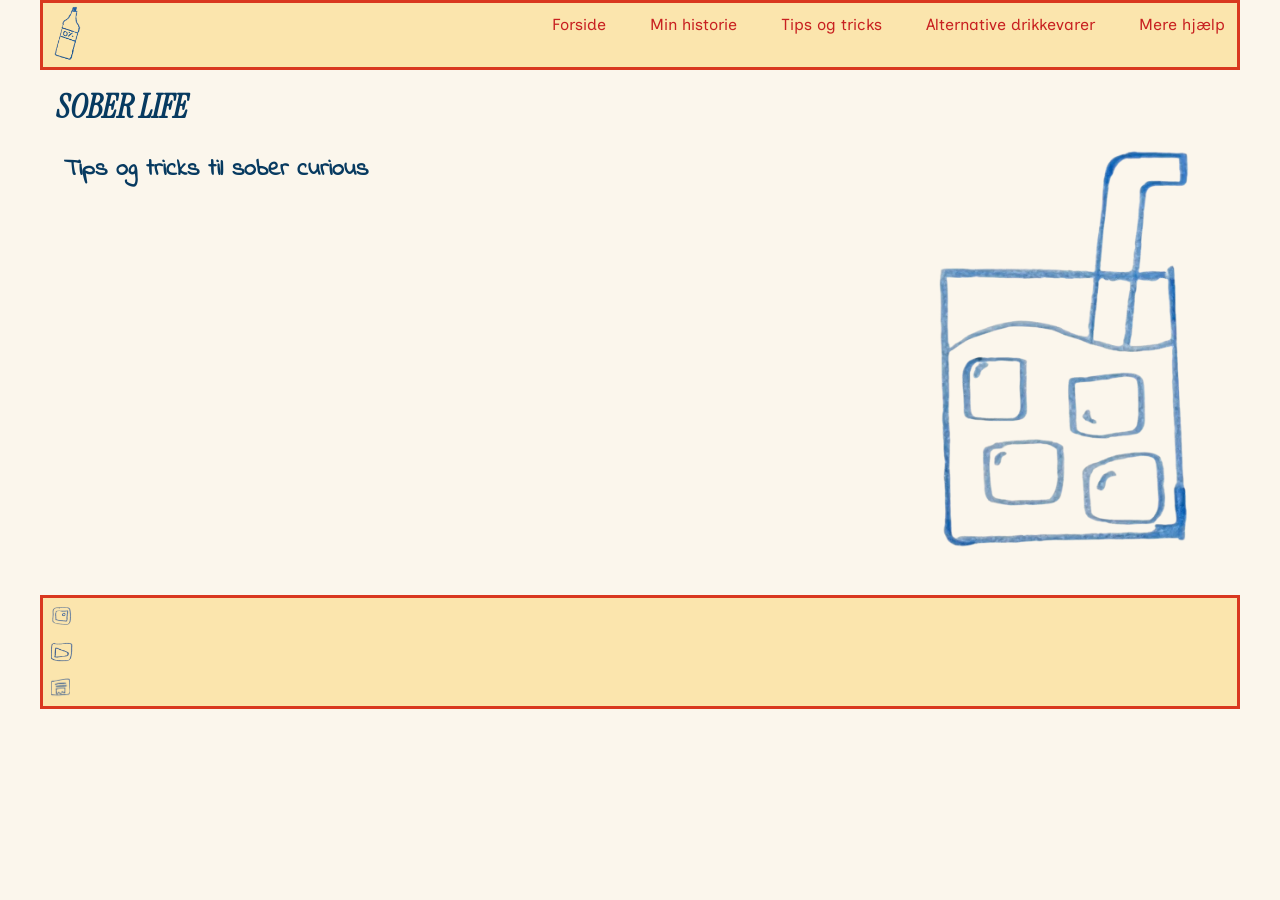
<file: index.html>
<!doctype html>
<html lang="da">
  <head>
    <meta charset="UTF-8" />
    <meta name="viewport" content="width=, initial-scale=1.0" />
    <title>Forside</title>
    <link rel="stylesheet" href="style.css" />
    <link rel="stylesheet" href="layout.css" />
    <link rel="icon" type="image/png" href="favicon/favicon-96x96.png" sizes="96x96" />
    <link rel="icon" type="image/svg+xml" href="favicon/favicon.svg" />
    <link rel="shortcut icon" href="favicon/favicon.ico" />
    <link rel="apple-touch-icon" sizes="180x180" href="favicon/apple-touch-icon.png" />
    <link rel="manifest" href="favicon/site.webmanifest" />
  </head>
  <body>
    <header>
      <a class="Flaske" href="index.html" target="_blank"><img src="img/bottle_result.webp" alt="blå flaske" /></a>
      <div>
        <input type="checkbox" id="menu-toggle" />
        <label for="menu-toggle" class="menu-icon">
          <span></span>
          <span></span>
          <span></span>
        </label>
        <nav class="menu">
          <ul>
            <li><a href="index.html">Forside</a></li>
            <li><a href="minhistorie.html">Min historie</a></li>
            <li><a href="tipsogtricks.html">Tips og tricks</a></li>
            <li><a href="alternative.html">Alternative drikkevarer</a></li>
            <li><a href="help.html">Mere hjælp</a></li>
          </ul>
        </nav>
      </div>
    </header>
    <main class="minhistorie-page">
      <div>
        <h1>SOBER LIFE</h1>
        <h2>Tips og tricks til sober curious</h2>
      </div>
      <div>
        <img class="glas" src="img/glass_result.webp" alt="glas" />
      </div>
    </main>
    <footer>
      <div class="links">
        <a class="insta" href="https://www.instagram.com/edith.obdrup/" target="_blank"> <img src="img/instagram_result.webp" alt="instgram logo" /></a>
        <a class="YT" href="https://www.youtube.com/@Bookswithedith" target="_blank"> <img src="img/youtube_result.webp" alt="Youtube" /></a>
        <a class="Sub" href="https://substack.com/@edith2005" target="_blank"> <img src="img/substack_result.webp" alt="substack" /></a>
      </div>
    </footer>
  </body>
</html>
</file>
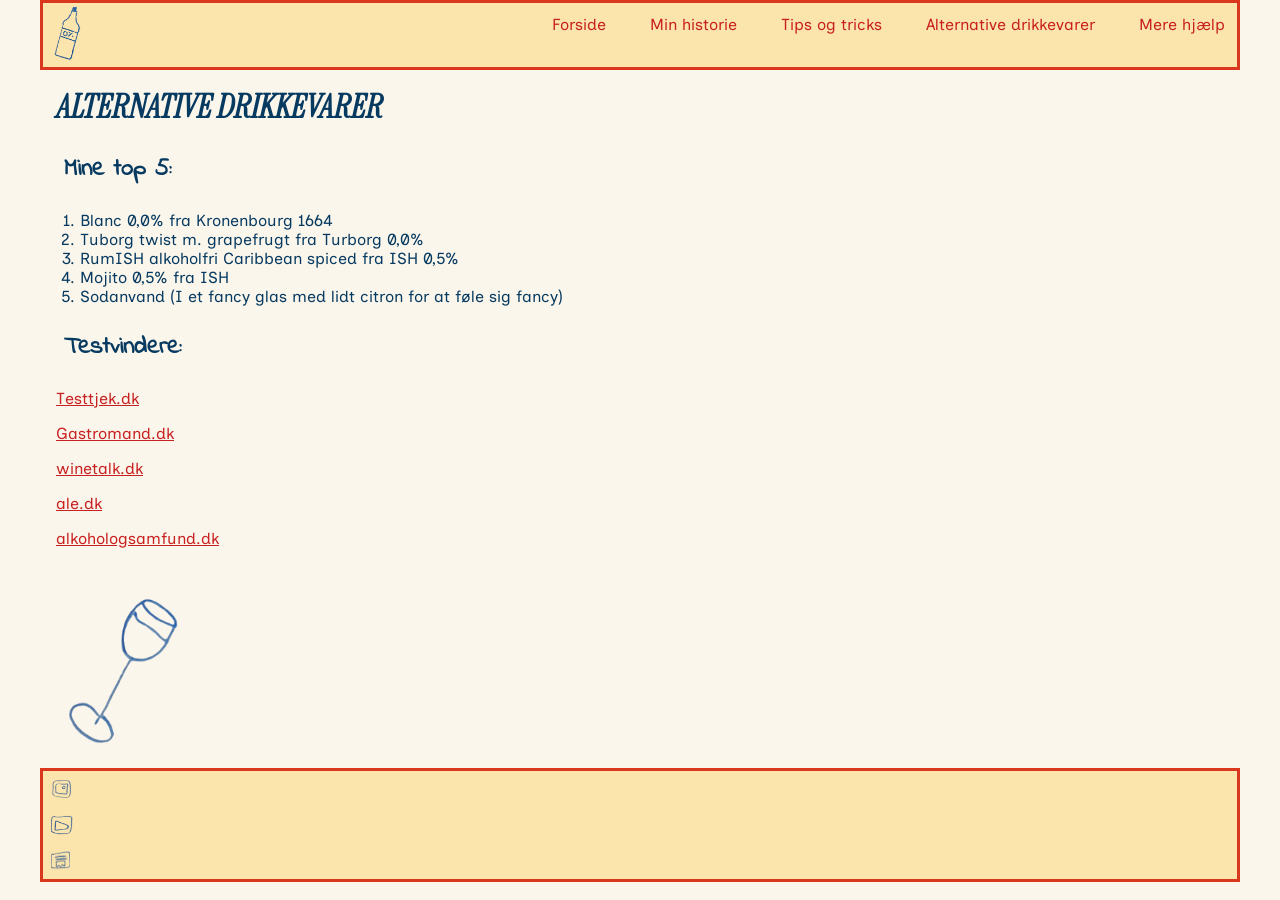
<file: alternative.html>
<!doctype html>
<html lang="da">
  <head>
    <meta charset="UTF-8" />
    <meta name="viewport" content="width=device-width, initial-scale=1.0" />
    <title>Alternative drikkevarer</title>
    <link rel="stylesheet" href="style.css" />
    <link rel="stylesheet" href="layout.css" />
    <link rel="icon" type="image/png" href="favicon/favicon-96x96.png" sizes="96x96" />
    <link rel="icon" type="image/svg+xml" href="favicon/favicon.svg" />
    <link rel="shortcut icon" href="favicon/favicon.ico" />
    <link rel="apple-touch-icon" sizes="180x180" href="favicon/apple-touch-icon.png" />
    <link rel="manifest" href="favicon/site.webmanifest" />
  </head>
  <body>
    <header>
      <a class="Flaske" href="index.html" target="_blank"><img src="img/bottle_result.webp" alt="blå flaske" /></a>
      <div>
        <input type="checkbox" id="menu-toggle" />
        <label for="menu-toggle" class="menu-icon">
          <span></span>
          <span></span>
          <span></span>
        </label>
        <nav class="menu">
          <ul>
            <li><a href="index.html">Forside</a></li>
            <li><a href="minhistorie.html">Min historie</a></li>
            <li><a href="tipsogtricks.html">Tips og tricks</a></li>
            <li><a href="alternative.html">Alternative drikkevarer</a></li>
            <li><a href="help.html">Mere hjælp</a></li>
          </ul>
        </nav>
      </div>
    </header>
    <main>
      <h1>ALTERNATIVE DRIKKEVARER</h1>
      <h2>Mine top 5:</h2>
      <ul class="top5">
        <li>Blanc 0,0% fra Kronenbourg 1664</li>
        <li>Tuborg twist m. grapefrugt fra Turborg 0,0%</li>
        <li>RumISH alkoholfri Caribbean spiced fra ISH 0,5%</li>
        <li>Mojito 0,5% fra ISH</li>
        <li>Sodanvand (I et fancy glas med lidt citron for at føle sig fancy)</li>
      </ul>
      <h2>Testvindere:</h2>
      <p><a target="_blank" href="https://www.testtjek.dk/bolig-livsstil/mad-drikke/alkoholfri-oel/">Testtjek.dk </a></p>
      <p><a target="_blank" href="https://gastromand.dk/alkoholfrie-oel/">Gastromand.dk</a></p>
      <p><a target="_blank" href="https://www.winetalk.dk/laer-om-vin/alkoholfri-vin/">winetalk.dk</a></p>
      <p><a target="_blank" href="https://ale.dk/nyheder/danmarks-bedste-alkoholfri-ol-2024/">ale.dk</a></p>
      <p><a target="_blank" href="https://alkohologsamfund.dk/alkolinjen/et-liv-med-alkohol/temaer-om-alkohol/alkolinjen-er-der-for-dig-hen-over-sommeren/spritz">alkohologsamfund.dk</a></p>
      <img class="wine" src="img/wine.webp" alt="vin" />
    </main>
    <footer>
      <div class="links">
        <a class="insta" href="https://www.instagram.com/edith.obdrup/" target="_blank"> <img src="img/instagram_result.webp" alt="instgram logo" /></a>
        <a class="YT" href="https://www.youtube.com/@Bookswithedith" target="_blank"> <img src="img/youtube_result.webp" alt="Youtube" /></a>
        <a class="Sub" href="https://substack.com/@edith2005" target="_blank"> <img src="img/substack_result.webp" alt="substack" /></a>
      </div>
    </footer>
  </body>
</html>
</file>
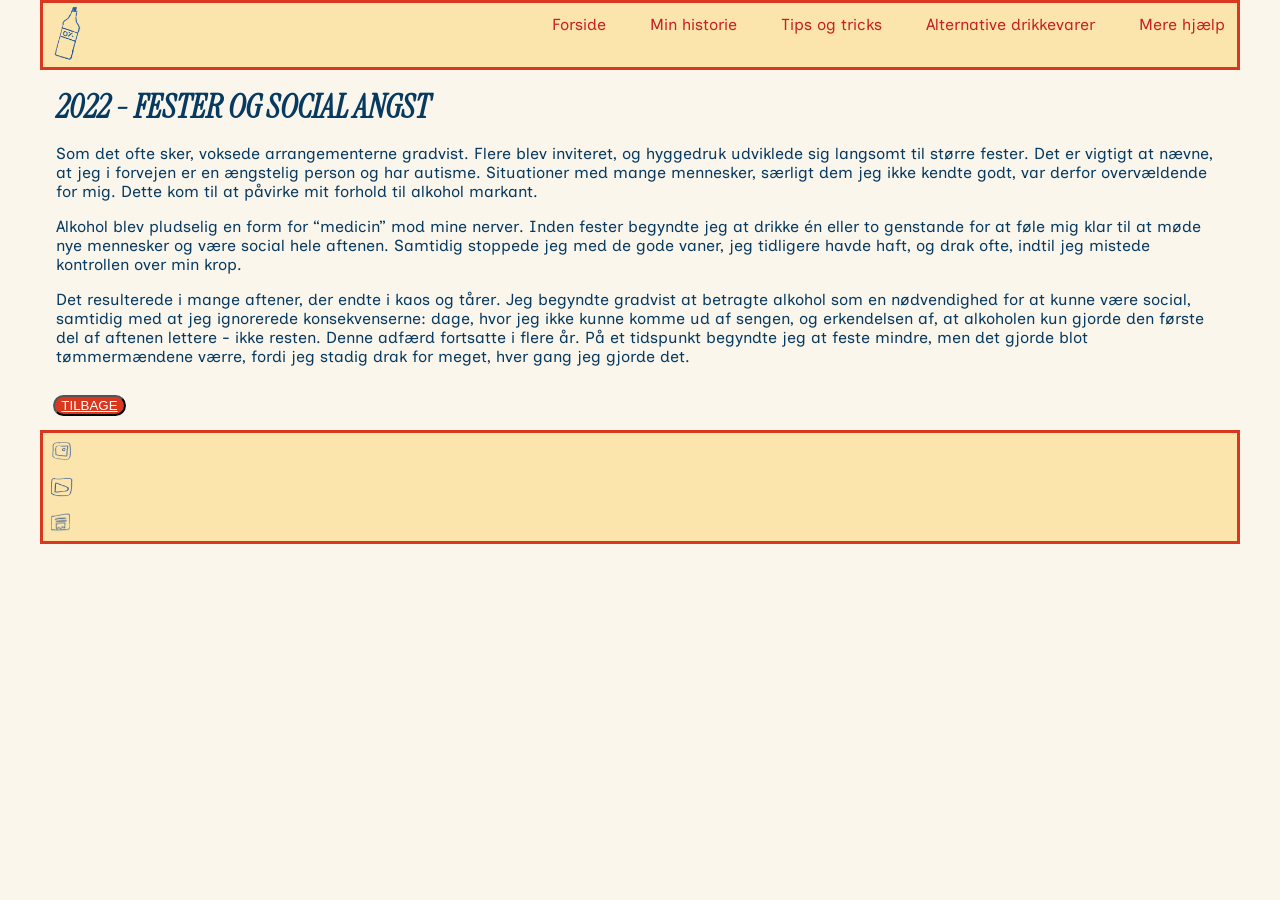
<file: fester.html>
<!doctype html>
<html lang="da">
  <head>
    <meta charset="UTF-8" />
    <meta name="viewport" content="width=, initial-scale=1.0" />
    <title>Fester og social angst</title>
    <link rel="stylesheet" href="style.css" />
    <link rel="stylesheet" href="layout.css" />
    <link rel="icon" type="image/png" href="favicon/favicon-96x96.png" sizes="96x96" />
    <link rel="icon" type="image/svg+xml" href="favicon/favicon.svg" />
    <link rel="shortcut icon" href="favicon/favicon.ico" />
    <link rel="apple-touch-icon" sizes="180x180" href="favicon/apple-touch-icon.png" />
    <link rel="manifest" href="favicon/site.webmanifest" />
  </head>
  <body>
    <header>
      <a class="Flaske" href="index.html" target="_blank"><img src="img/bottle_result.webp" alt="blå flaske" /></a>
      <div>
        <input type="checkbox" id="menu-toggle" />
        <label for="menu-toggle" class="menu-icon">
          <span></span>
          <span></span>
          <span></span>
        </label>
        <nav class="menu">
          <ul>
            <li><a href="index.html">Forside</a></li>
            <li><a href="minhistorie.html">Min historie</a></li>
            <li><a href="tipsogtricks.html">Tips og tricks</a></li>
            <li><a href="alternative.html">Alternative drikkevarer</a></li>
            <li><a href="help.html">Mere hjælp</a></li>
          </ul>
        </nav>
      </div>
    </header>
    <main>
      <h1>2022 - FESTER OG SOCIAL ANGST</h1>
      <p>
        Som det ofte sker, voksede arrangementerne gradvist. Flere blev inviteret, og hyggedruk udviklede sig langsomt til større fester. Det er vigtigt at nævne, at jeg i forvejen er en ængstelig person og har autisme. Situationer med mange
        mennesker, særligt dem jeg ikke kendte godt, var derfor overvældende for mig. Dette kom til at påvirke mit forhold til alkohol markant.
      </p>
      <p>
        Alkohol blev pludselig en form for “medicin” mod mine nerver. Inden fester begyndte jeg at drikke én eller to genstande for at føle mig klar til at møde nye mennesker og være social hele aftenen. Samtidig stoppede jeg med de gode vaner, jeg
        tidligere havde haft, og drak ofte, indtil jeg mistede kontrollen over min krop.
      </p>
      <p>
        Det resulterede i mange aftener, der endte i kaos og tårer. Jeg begyndte gradvist at betragte alkohol som en nødvendighed for at kunne være social, samtidig med at jeg ignorerede konsekvenserne: dage, hvor jeg ikke kunne komme ud af sengen,
        og erkendelsen af, at alkoholen kun gjorde den første del af aftenen lettere - ikke resten. Denne adfærd fortsatte i flere år. På et tidspunkt begyndte jeg at feste mindre, men det gjorde blot tømmermændene værre, fordi jeg stadig drak for
        meget, hver gang jeg gjorde det.
      </p>
      <button><a href="minhistorie.html">TILBAGE</a></button>
    </main>
    <footer>
      <div class="links">
        <a class="insta" href="https://www.instagram.com/edith.obdrup/" target="_blank"> <img src="img/instagram_result.webp" alt="instgram logo" /></a>
        <a class="YT" href="https://www.youtube.com/@Bookswithedith" target="_blank"> <img src="img/youtube_result.webp" alt="Youtube" /></a>
        <a class="Sub" href="https://substack.com/@edith2005" target="_blank"> <img src="img/substack_result.webp" alt="substack" /></a>
      </div>
    </footer>
  </body>
</html>
</file>
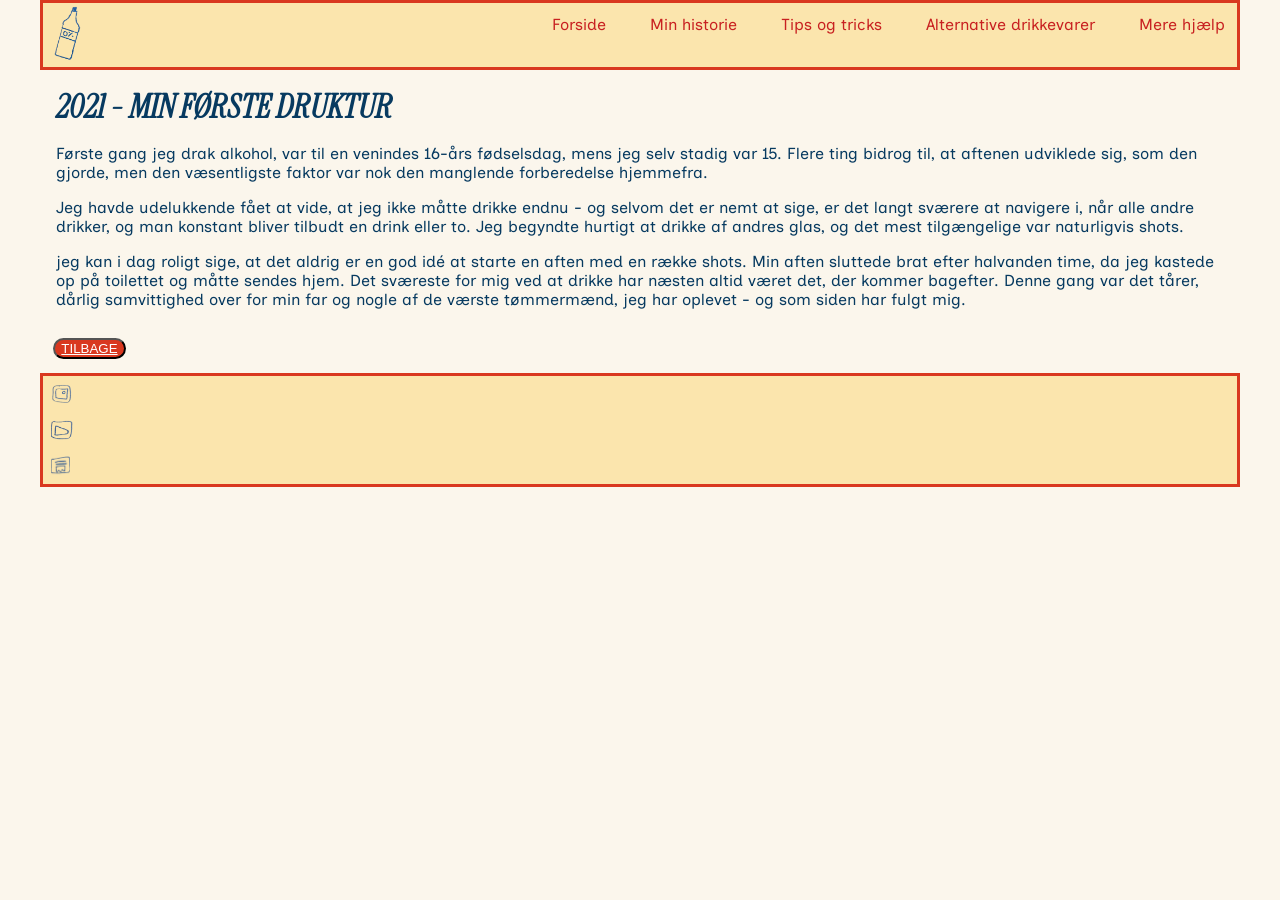
<file: forstedruk.html>
<!doctype html>
<html lang="da">
  <head>
    <meta charset="UTF-8" />
    <meta name="viewport" content="width=, initial-scale=1.0" />
    <title>Min første druktur</title>
    <link rel="stylesheet" href="style.css" />
    <link rel="stylesheet" href="layout.css" />
    <link rel="icon" type="image/png" href="favicon/favicon-96x96.png" sizes="96x96" />
    <link rel="icon" type="image/svg+xml" href="favicon/favicon.svg" />
    <link rel="shortcut icon" href="favicon/favicon.ico" />
    <link rel="apple-touch-icon" sizes="180x180" href="favicon/apple-touch-icon.png" />
    <link rel="manifest" href="favicon/site.webmanifest" />
  </head>
  <body>
    <header>
      <a class="Flaske" href="index.html" target="_blank"><img src="img/bottle_result.webp" alt="blå flaske" /></a>
      <div>
        <input type="checkbox" id="menu-toggle" />
        <label for="menu-toggle" class="menu-icon">
          <span></span>
          <span></span>
          <span></span>
        </label>
        <nav class="menu">
          <ul>
            <li><a href="index.html">Forside</a></li>
            <li><a href="minhistorie.html">Min historie</a></li>
            <li><a href="tipsogtricks.html">Tips og tricks</a></li>
            <li><a href="alternative.html">Alternative drikkevarer</a></li>
            <li><a href="help.html">Mere hjælp</a></li>
          </ul>
        </nav>
      </div>
    </header>
    <main>
      <h1>2021 - MIN FØRSTE DRUKTUR</h1>
      <p>Første gang jeg drak alkohol, var til en venindes 16-års fødselsdag, mens jeg selv stadig var 15. Flere ting bidrog til, at aftenen udviklede sig, som den gjorde, men den væsentligste faktor var nok den manglende forberedelse hjemmefra.</p>
      <p>
        Jeg havde udelukkende fået at vide, at jeg ikke måtte drikke endnu - og selvom det er nemt at sige, er det langt sværere at navigere i, når alle andre drikker, og man konstant bliver tilbudt en drink eller to. Jeg begyndte hurtigt at drikke
        af andres glas, og det mest tilgængelige var naturligvis shots.
      </p>
      <p>
        jeg kan i dag roligt sige, at det aldrig er en god idé at starte en aften med en række shots. Min aften sluttede brat efter halvanden time, da jeg kastede op på toilettet og måtte sendes hjem. Det sværeste for mig ved at drikke har næsten
        altid været det, der kommer bagefter. Denne gang var det tårer, dårlig samvittighed over for min far og nogle af de værste tømmermænd, jeg har oplevet - og som siden har fulgt mig.
      </p>
      <button><a href="minhistorie.html">TILBAGE</a></button>
    </main>
    <footer>
      <div class="links">
        <a class="insta" href="https://www.instagram.com/edith.obdrup/" target="_blank"> <img src="img/instagram_result.webp" alt="instgram logo" /></a>
        <a class="YT" href="https://www.youtube.com/@Bookswithedith" target="_blank"> <img src="img/youtube_result.webp" alt="Youtube" /></a>
        <a class="Sub" href="https://substack.com/@edith2005" target="_blank"> <img src="img/substack_result.webp" alt="substack" /></a>
      </div>
    </footer>
  </body>
</html>
</file>
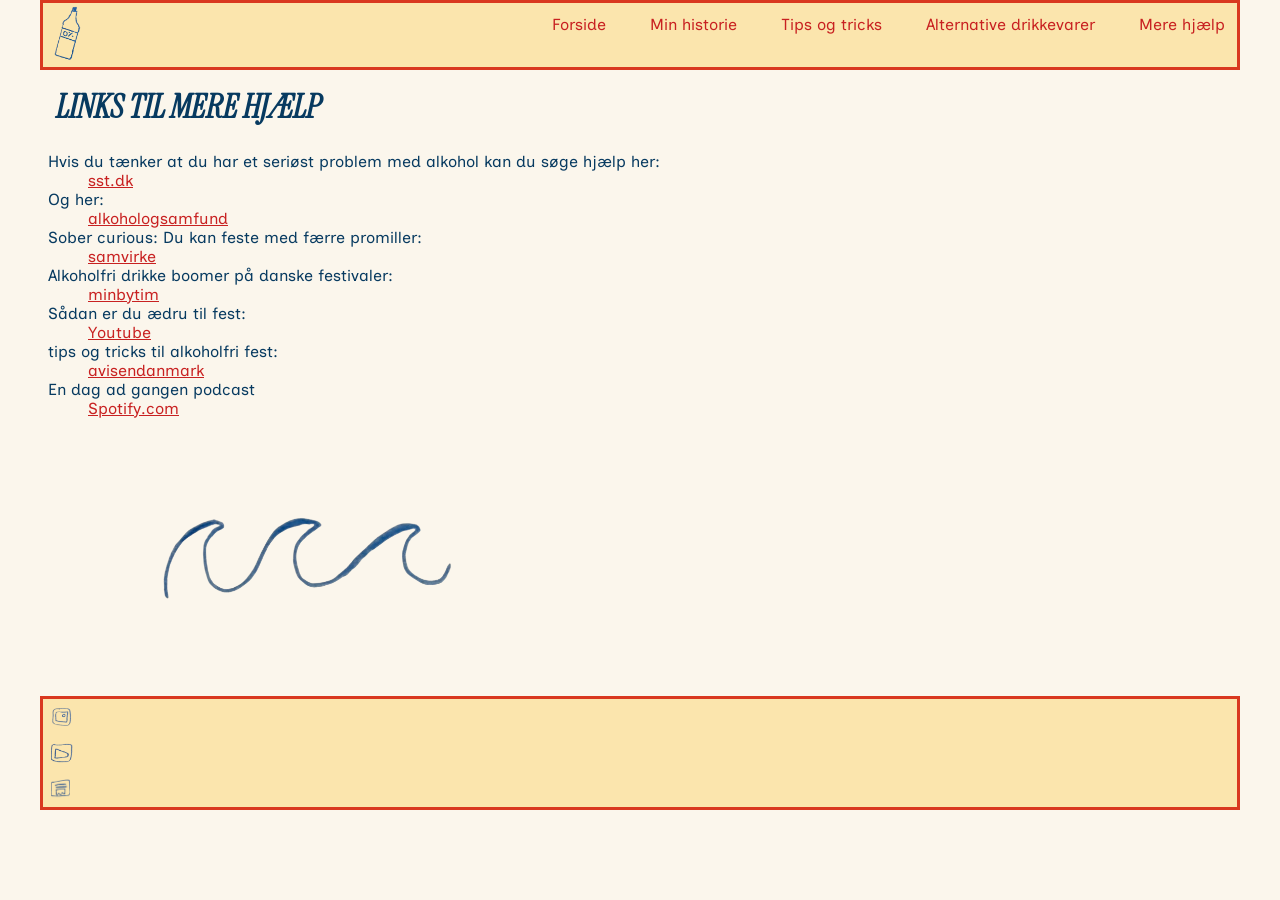
<file: help.html>
<!doctype html>
<html lang="da">
  <head>
    <meta charset="UTF-8" />
    <meta name="viewport" content="width=, initial-scale=1.0" />
    <title>Mere hjælp</title>
    <link rel="stylesheet" href="style.css" />
    <link rel="stylesheet" href="layout.css" />
    <link rel="icon" type="image/png" href="favicon/favicon-96x96.png" sizes="96x96" />
    <link rel="icon" type="image/svg+xml" href="favicon/favicon.svg" />
    <link rel="shortcut icon" href="favicon/favicon.ico" />
    <link rel="apple-touch-icon" sizes="180x180" href="favicon/apple-touch-icon.png" />
    <link rel="manifest" href="favicon/site.webmanifest" />
  </head>
  <body>
    <header>
      <a class="Flaske" href="index.html" target="_blank"><img src="img/bottle_result.webp" alt="blå flaske" /></a>
      <div>
        <input type="checkbox" id="menu-toggle" />
        <label for="menu-toggle" class="menu-icon">
          <span></span>
          <span></span>
          <span></span>
        </label>
        <nav class="menu">
          <ul>
            <li><a href="index.html">Forside</a></li>
            <li><a href="minhistorie.html">Min historie</a></li>
            <li><a href="tipsogtricks.html">Tips og tricks</a></li>
            <li><a href="alternative.html">Alternative drikkevarer</a></li>
            <li><a href="help.html">Mere hjælp</a></li>
          </ul>
        </nav>
      </div>
    </header>
    <main class="help">
      <h1>LINKS TIL MERE HJÆLP</h1>
      <dl>
        <dt>Hvis du tænker at du har et seriøst problem med alkohol kan du søge hjælp her:</dt>
        <dd><a target="_blank" href="https://www.sst.dk/vidensbase/forebyggelse/alkohol/anbefalinger-for-alkoholbehandling/raadgivning-og-behandling-ved-alkoholproblemer">sst.dk</a></dd>
        <dt>Og her:</dt>
        <dd><a target="_blank" href="https://alkohologsamfund.dk/alkolinjen">alkohologsamfund</a></dd>
        <dt>Sober curious: Du kan feste med færre promiller:</dt>
        <dd><a target="_blank" href="https://samvirke.dk/artikler/sober-curious-du-kan-feste-med-faerre-promiller?">samvirke</a></dd>
        <dt>Alkoholfri drikke boomer på danske festivaler:</dt>
        <dd><a target="_blank" href="https://minbytim.dk/artikel/22926?">minbytim</a></dd>
        <dt>Sådan er du ædru til fest:</dt>
        <dd><a href="https://www.youtube.com/watch?v=pJfyk30DuMg">Youtube</a></dd>
        <dt>tips og tricks til alkoholfri fest:</dt>
        <dd><a target="_blank" href="https://avisendanmark.dk/annoncorbetalt-indhold/tips-og-tricks-til-en-alkoholfri-fest">avisendanmark</a></dd>
        <dt>En dag ad gangen podcast</dt>
        <dd><a target="_blank" href="https://open.spotify.com/show/0BvkM49wB5AtnzfXIETPhq?si=a0635e4c7d784e46">Spotify.com</a></dd>
      </dl>
      <div>
        <img class="wave" src="img/wave.webp" alt="bølge" />
      </div>
    </main>
    <footer>
      <div class="links">
        <a class="insta" href="https://www.instagram.com/edith.obdrup/" target="_blank"> <img src="img/instagram_result.webp" alt="instgram logo" /></a>
        <a class="YT" href="https://www.youtube.com/@Bookswithedith" target="_blank"> <img src="img/youtube_result.webp" alt="Youtube" /></a>
        <a class="Sub" href="https://substack.com/@edith2005" target="_blank"> <img src="img/substack_result.webp" alt="substack" /></a>
      </div>
    </footer>
  </body>
</html>
</file>
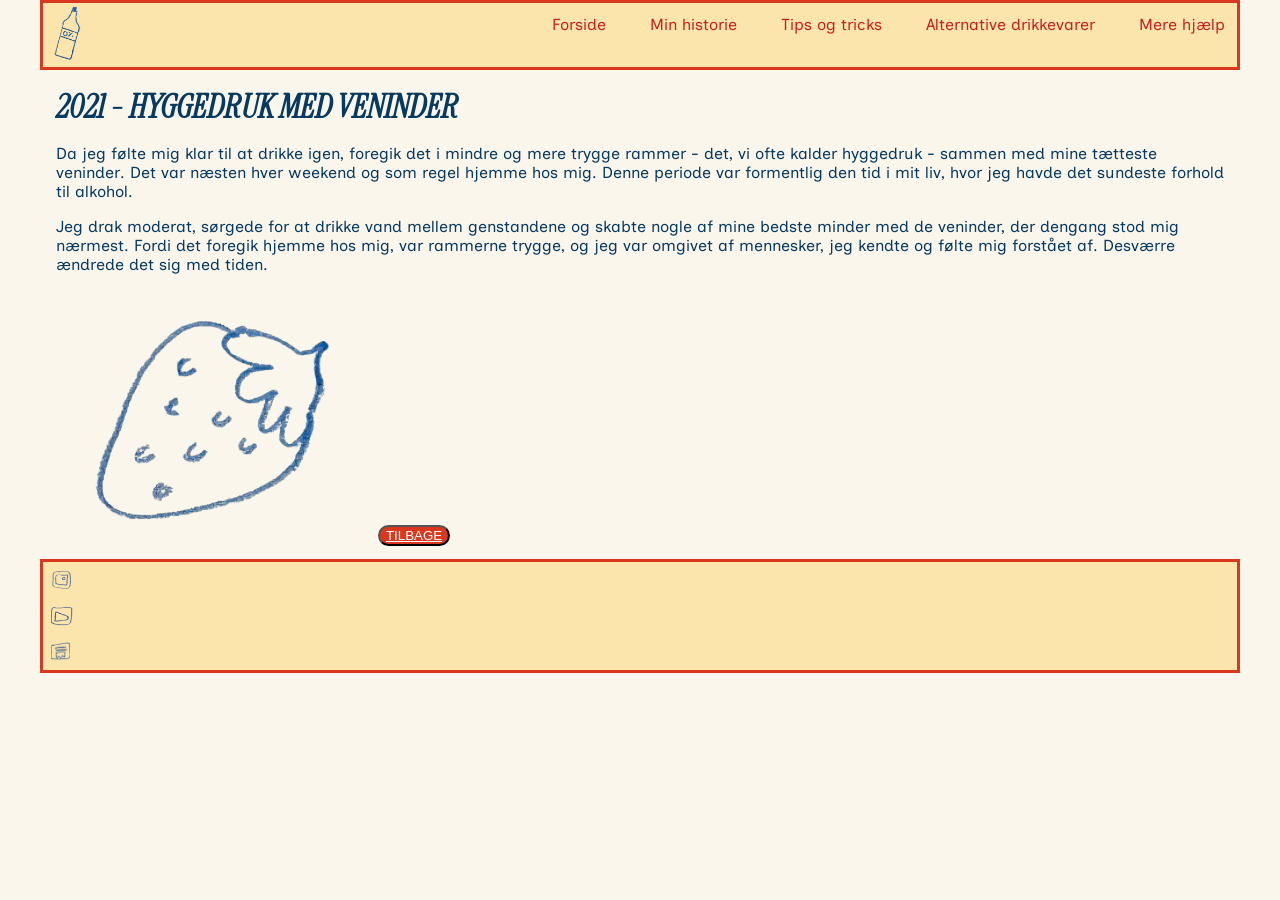
<file: hyggedruk.html>
<!doctype html>
<html lang="da">
  <head>
    <meta charset="UTF-8" />
    <meta name="viewport" content="width=, initial-scale=1.0" />
    <title>Hyggedruk med veninder</title>
    <link rel="stylesheet" href="style.css" />
    <link rel="stylesheet" href="layout.css" />
    <link rel="icon" type="image/png" href="favicon/favicon-96x96.png" sizes="96x96" />
    <link rel="icon" type="image/svg+xml" href="favicon/favicon.svg" />
    <link rel="shortcut icon" href="favicon/favicon.ico" />
    <link rel="apple-touch-icon" sizes="180x180" href="favicon/apple-touch-icon.png" />
    <link rel="manifest" href="favicon/site.webmanifest" />
  </head>
  <body>
    <header>
      <a class="Flaske" href="index.html" target="_blank"><img src="img/bottle_result.webp" alt="blå flaske" /></a>
      <div>
        <input type="checkbox" id="menu-toggle" />
        <label for="menu-toggle" class="menu-icon">
          <span></span>
          <span></span>
          <span></span>
        </label>
        <nav class="menu">
          <ul>
            <li><a href="index.html">Forside</a></li>
            <li><a href="minhistorie.html">Min historie</a></li>
            <li><a href="tipsogtricks.html">Tips og tricks</a></li>
            <li><a href="alternative.html">Alternative drikkevarer</a></li>
            <li><a href="help.html">Mere hjælp</a></li>
          </ul>
        </nav>
      </div>
    </header>
    <main>
      <h1>2021 - HYGGEDRUK MED VENINDER</h1>
      <p>
        Da jeg følte mig klar til at drikke igen, foregik det i mindre og mere trygge rammer - det, vi ofte kalder hyggedruk - sammen med mine tætteste veninder. Det var næsten hver weekend og som regel hjemme hos mig. Denne periode var formentlig
        den tid i mit liv, hvor jeg havde det sundeste forhold til alkohol.
      </p>
      <p>
        Jeg drak moderat, sørgede for at drikke vand mellem genstandene og skabte nogle af mine bedste minder med de veninder, der dengang stod mig nærmest. Fordi det foregik hjemme hos mig, var rammerne trygge, og jeg var omgivet af mennesker, jeg
        kendte og følte mig forstået af. Desværre ændrede det sig med tiden.
      </p>
      <div class="strawberry">
        <img class="jord" src="img/strawberry.webp" alt="Jordbærd" />
        <button><a href="minhistorie.html">TILBAGE</a></button>
      </div>
    </main>
    <footer>
      <div class="links">
        <a class="insta" href="https://www.instagram.com/edith.obdrup/" target="_blank"> <img src="img/instagram_result.webp" alt="instgram logo" /></a>
        <a class="YT" href="https://www.youtube.com/@Bookswithedith" target="_blank"> <img src="img/youtube_result.webp" alt="Youtube" /></a>
        <a class="Sub" href="https://substack.com/@edith2005" target="_blank"> <img src="img/substack_result.webp" alt="substack" /></a>
      </div>
    </footer>
  </body>
</html>
</file>
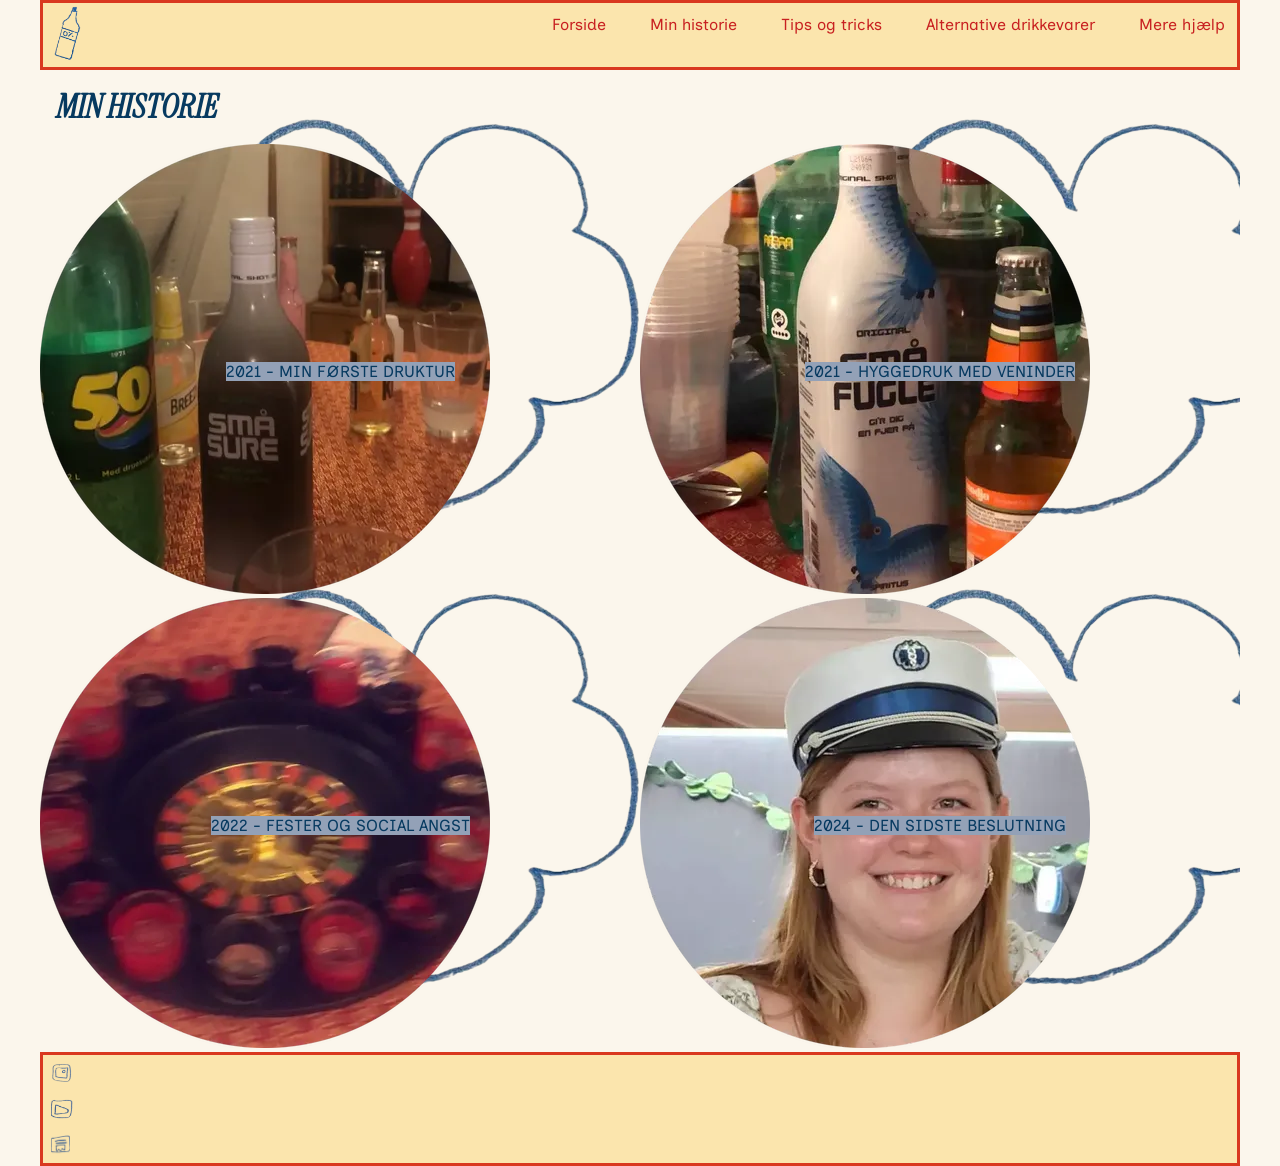
<file: minhistorie.html>
<!doctype html>
<html lang="da">
  <head>
    <meta charset="UTF-8" />
    <meta name="viewport" content="width=, initial-scale=1.0" />
    <title>Min historie</title>
    <link rel="stylesheet" href="style.css" />
    <link rel="stylesheet" href="layout.css" />
    <link rel="icon" type="image/png" href="favicon/favicon-96x96.png" sizes="96x96" />
    <link rel="icon" type="image/svg+xml" href="favicon/favicon.svg" />
    <link rel="shortcut icon" href="favicon/favicon.ico" />
    <link rel="apple-touch-icon" sizes="180x180" href="favicon/apple-touch-icon.png" />
    <link rel="manifest" href="favicon/site.webmanifest" />
  </head>
  <body>
    <header>
      <a class="Flaske" href="index.html" target="_blank"><img src="img/bottle_result.webp" alt="blå flaske" /></a>
      <div>
        <input type="checkbox" id="menu-toggle" />
        <label for="menu-toggle" class="menu-icon">
          <span></span>
          <span></span>
          <span></span>
        </label>
        <nav class="menu">
          <ul>
            <li><a href="index.html">Forside</a></li>
            <li><a href="minhistorie.html">Min historie</a></li>
            <li><a href="tipsogtricks.html">Tips og tricks</a></li>
            <li><a href="alternative.html">Alternative drikkevarer</a></li>
            <li><a href="help.html">Mere hjælp</a></li>
          </ul>
        </nav>
      </div>
    </header>
    <main class="history">
      <h1>MIN HISTORIE</h1>
      <div class="gallery">
        <div class="gallery-item">
          <a href="forstedruk.html"><img src="img/sure_result_done.webp" alt="en flaske små sure" /></a>
          <p class="on-top">2021 - MIN FØRSTE DRUKTUR</p>
        </div>
        <div class="gallery-item">
          <a href="hyggedruk.html"><img src="img/blo_result_done.webp" alt="en blå flakse alkohol" blo /></a>
          <p class="on-top">2021 - HYGGEDRUK MED VENINDER</p>
        </div>
        <div class="gallery-item">
          <a href="fester.html"><img src="img/shots_result_done.webp" alt="shots" /></a>
          <p class="on-top">2022 - FESTER OG SOCIAL ANGST</p>
        </div>
        <div class="gallery-item">
          <a href="sidste.html"><img src="img/me_result_done.webp" alt="mig" /></a>
          <p class="on-top">2024 - DEN SIDSTE BESLUTNING</p>
        </div>
      </div>
    </main>
    <footer>
      <div class="links">
        <a class="insta" href="https://www.instagram.com/edith.obdrup/" target="_blank"> <img src="img/instagram_result.webp" alt="instgram logo" /></a>
        <a class="YT" href="https://www.youtube.com/@Bookswithedith" target="_blank"> <img src="img/youtube_result.webp" alt="Youtube" /></a>
        <a class="Sub" href="https://substack.com/@edith2005" target="_blank"> <img src="img/substack_result.webp" alt="substack" /></a>
      </div>
    </footer>
  </body>
</html>
</file>
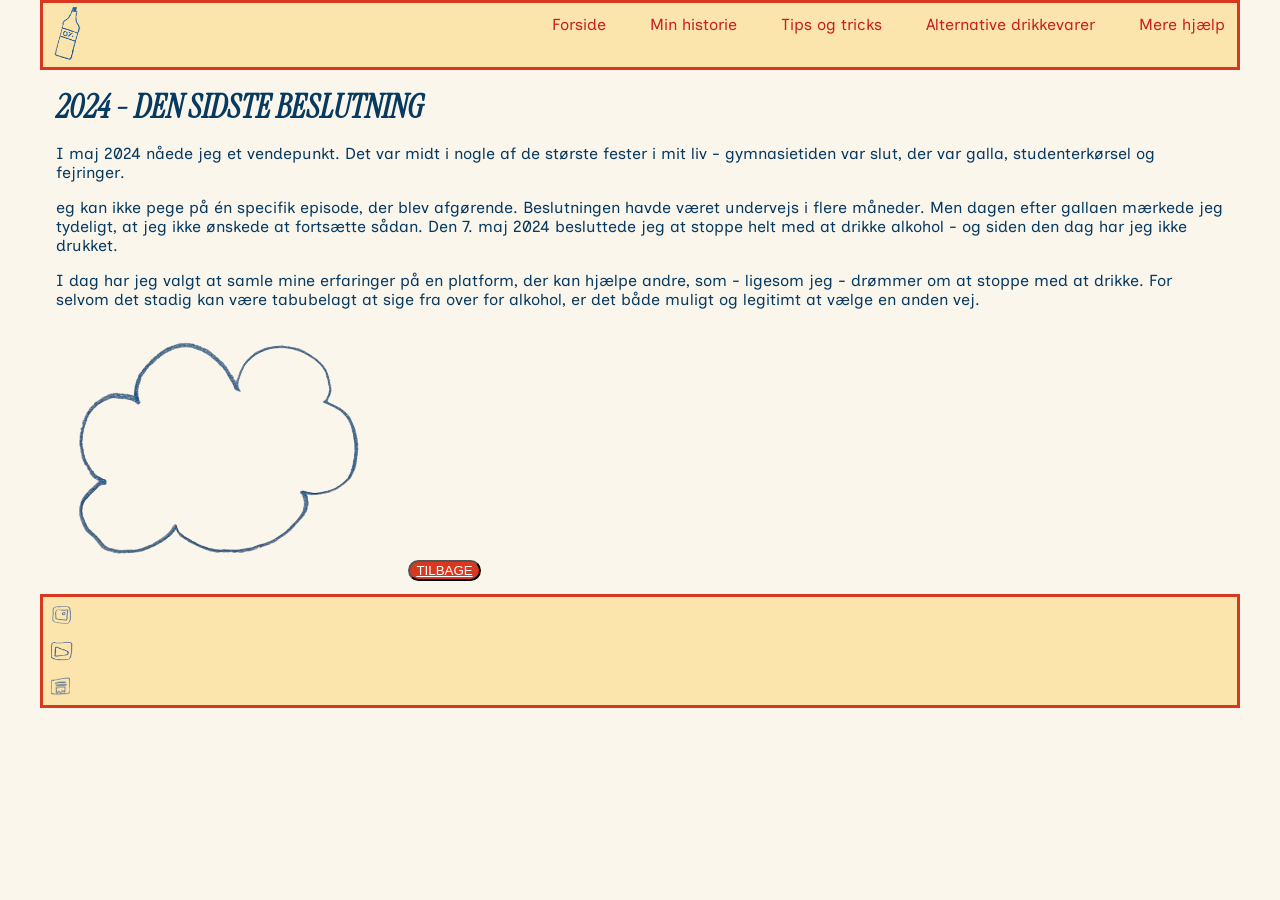
<file: sidste.html>
<!doctype html>
<html lang="da">
  <head>
    <meta charset="UTF-8" />
    <meta name="viewport" content="width=, initial-scale=1.0" />
    <title>Den sidste beslutning</title>
    <link rel="stylesheet" href="style.css" />
    <link rel="stylesheet" href="layout.css" />
    <link rel="icon" type="image/png" href="favicon/favicon-96x96.png" sizes="96x96" />
    <link rel="icon" type="image/svg+xml" href="favicon/favicon.svg" />
    <link rel="shortcut icon" href="favicon/favicon.ico" />
    <link rel="apple-touch-icon" sizes="180x180" href="favicon/apple-touch-icon.png" />
    <link rel="manifest" href="favicon/site.webmanifest" />
  </head>
  <body>
    <header>
      <a class="Flaske" href="index.html" target="_blank"><img src="img/bottle_result.webp" alt="blå flaske" /></a>
      <div>
        <input type="checkbox" id="menu-toggle" />
        <label for="menu-toggle" class="menu-icon">
          <span></span>
          <span></span>
          <span></span>
        </label>
        <nav class="menu">
          <ul>
            <li><a href="index.html">Forside</a></li>
            <li><a href="minhistorie.html">Min historie</a></li>
            <li><a href="tipsogtricks.html">Tips og tricks</a></li>
            <li><a href="alternative.html">Alternative drikkevarer</a></li>
            <li><a href="help.html">Mere hjælp</a></li>
          </ul>
        </nav>
      </div>
    </header>
    <main>
      <h1>2024 - DEN SIDSTE BESLUTNING</h1>
      <p>I maj 2024 nåede jeg et vendepunkt. Det var midt i nogle af de største fester i mit liv - gymnasietiden var slut, der var galla, studenterkørsel og fejringer.</p>
      <p>
        eg kan ikke pege på én specifik episode, der blev afgørende. Beslutningen havde været undervejs i flere måneder. Men dagen efter gallaen mærkede jeg tydeligt, at jeg ikke ønskede at fortsætte sådan. Den 7. maj 2024 besluttede jeg at stoppe
        helt med at drikke alkohol - og siden den dag har jeg ikke drukket.
      </p>
      <p>
        I dag har jeg valgt at samle mine erfaringer på en platform, der kan hjælpe andre, som - ligesom jeg - drømmer om at stoppe med at drikke. For selvom det stadig kan være tabubelagt at sige fra over for alkohol, er det både muligt og legitimt
        at vælge en anden vej.
      </p>
      <img class="sky" src="img/cloud.webp" alt="sky" />
      <button><a href="minhistorie.html">TILBAGE</a></button>
    </main>
    <footer>
      <div class="links">
        <a class="insta" href="https://www.instagram.com/edith.obdrup/" target="_blank"> <img src="img/instagram_result.webp" alt="instgram logo" /></a>
        <a class="YT" href="https://www.youtube.com/@Bookswithedith" target="_blank"> <img src="img/youtube_result.webp" alt="Youtube" /></a>
        <a class="Sub" href="https://substack.com/@edith2005" target="_blank"> <img src="img/substack_result.webp" alt="substack" /></a>
      </div>
    </footer>
  </body>
</html>
</file>
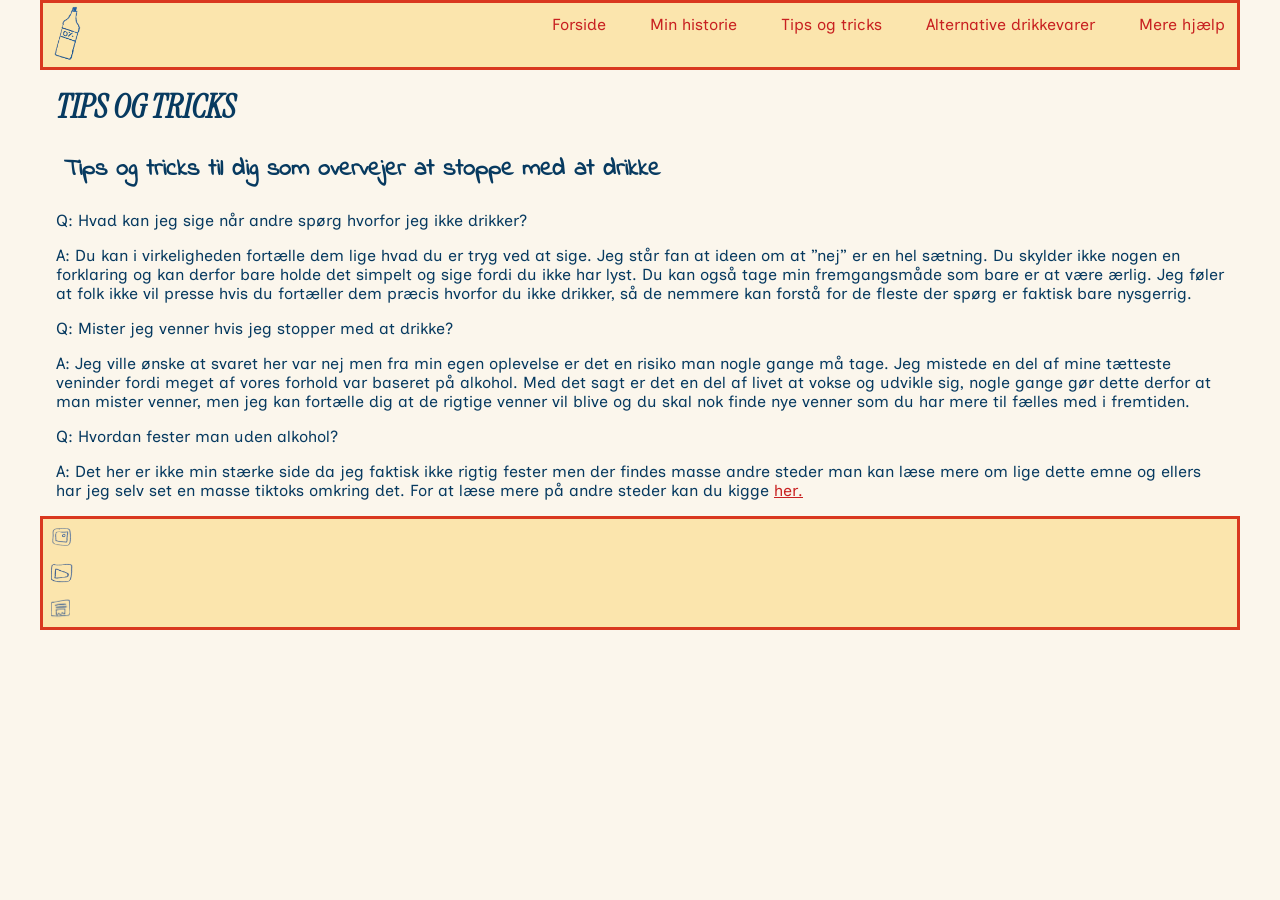
<file: tipsogtricks.html>
<!doctype html>
<html lang="da">
  <head>
    <meta charset="UTF-8" />
    <meta name="viewport" content="width=, initial-scale=1.0" />
    <title>Tips og tricks</title>
    <link rel="stylesheet" href="style.css" />
    <link rel="stylesheet" href="layout.css" />
    <link rel="icon" type="image/png" href="favicon/favicon-96x96.png" sizes="96x96" />
    <link rel="icon" type="image/svg+xml" href="favicon/favicon.svg" />
    <link rel="shortcut icon" href="favicon/favicon.ico" />
    <link rel="apple-touch-icon" sizes="180x180" href="favicon/apple-touch-icon.png" />
    <link rel="manifest" href="favicon/site.webmanifest" />
  </head>
  <body>
    <header>
      <a class="Flaske" href="index.html" target="_blank"><img src="img/bottle_result.webp" alt="blå flaske" /></a>
      <div>
        <input type="checkbox" id="menu-toggle" />
        <label for="menu-toggle" class="menu-icon">
          <span></span>
          <span></span>
          <span></span>
        </label>
        <nav class="menu">
          <ul>
            <li><a href="index.html">Forside</a></li>
            <li><a href="minhistorie.html">Min historie</a></li>
            <li><a href="tipsogtricks.html">Tips og tricks</a></li>
            <li><a href="alternative.html">Alternative drikkevarer</a></li>
            <li><a href="help.html">Mere hjælp</a></li>
          </ul>
        </nav>
      </div>
    </header>
    <main>
      <h1>TIPS OG TRICKS</h1>
      <h2>Tips og tricks til dig som overvejer at stoppe med at drikke</h2>
      <p>Q: Hvad kan jeg sige når andre spørg hvorfor jeg ikke drikker?</p>
      <p>
        A: Du kan i virkeligheden fortælle dem lige hvad du er tryg ved at sige. Jeg står fan at ideen om at ”nej” er en hel sætning. Du skylder ikke nogen en forklaring og kan derfor bare holde det simpelt og sige fordi du ikke har lyst. Du kan også
        tage min fremgangsmåde som bare er at være ærlig. Jeg føler at folk ikke vil presse hvis du fortæller dem præcis hvorfor du ikke drikker, så de nemmere kan forstå for de fleste der spørg er faktisk bare nysgerrig.
      </p>
      <p>Q: Mister jeg venner hvis jeg stopper med at drikke?</p>
      <p>
        A: Jeg ville ønske at svaret her var nej men fra min egen oplevelse er det en risiko man nogle gange må tage. Jeg mistede en del af mine tætteste veninder fordi meget af vores forhold var baseret på alkohol. Med det sagt er det en del af
        livet at vokse og udvikle sig, nogle gange gør dette derfor at man mister venner, men jeg kan fortælle dig at de rigtige venner vil blive og du skal nok finde nye venner som du har mere til fælles med i fremtiden.
      </p>
      <p>Q: Hvordan fester man uden alkohol?</p>
      <p>
        A: Det her er ikke min stærke side da jeg faktisk ikke rigtig fester men der findes masse andre steder man kan læse mere om lige dette emne og ellers har jeg selv set en masse tiktoks omkring det. For at læse mere på andre steder kan du kigge
        <a target="_blank" href="help.html">her.</a>
      </p>
    </main>
    <footer>
      <div class="links">
        <a class="insta" href="https://www.instagram.com/edith.obdrup/" target="_blank"> <img src="img/instagram_result.webp" alt="instgram logo" /></a>
        <a class="YT" href="https://www.youtube.com/@Bookswithedith" target="_blank"> <img src="img/youtube_result.webp" alt="Youtube" /></a>
        <a class="Sub" href="https://substack.com/@edith2005" target="_blank"> <img src="img/substack_result.webp" alt="substack" /></a>
      </div>
    </footer>
  </body>
</html>
</file>
<file: style.css>
.links a {
  padding: 8px;
  display: flex;
}
@font-face {
  font-family: instrument;
  src: url(fonts/InstrumentSerif-Italic.woff);
}
h1 {
  font-family: instrument;
  font-style: oblique;
}
@font-face {
  font-family: indie;
  src: url(fonts/IndieFlower-Regular.woff);
}

@font-face {
  font-family: inclusive;
  src: url(fonts/InclusiveSans-Regular.woff);
}
h2 {
  font-family: indie;
}
button {
  background-color: #d9381f;
  color: rgb(07, 58, 96);
  margin: 1em;
  border-radius: 2em;
}

button a {
  color: #ffffff;
}
p,
li,
dl {
  font-family: inclusive;
}
@media (max-width: 600px) {
  h1 {
    text-align: center;
  }
}
a {
  color: #c82121;
}

h1,
h2,
p,
li,
dl {
  color: rgb(07, 58, 96);
}
body {
  background-color: #fbf6ec;
}
header,
footer {
  background-color: #fbe5ad;
  border: #d9381f solid;
}
.insta img,
.YT img,
.Sub img {
  max-height: 20px;
  max-width: 30px;
  display: grid;
  grid-template-columns: 1fr;
}
p,
h2 {
  margin: 1em;
}
.sky {
  max-height: 250px;
}
.jord {
  max-height: 250px;
}
.top5 {
  list-style: numbered;
}
@media (min-width: 600px) {
  .his1 img,
  .his2 img,
  .his3 img,
  .his4 img {
    max-height: 150px;
    max-width: 200px;
  }
  .wave {
    max-height: 400px;
    max-width: 1200px;
  }
}

/* burger ccc
body {
  font-family: sans-serif;
  margin: 0;
}*/

/* skjul checkbox */
#menu-toggle {
  display: none;
}

/* burger ikon */
.menu-icon {
  display: block;
  width: 30px;
  cursor: pointer;
  padding: 15px;
}

.menu-icon span {
  display: block;
  height: 3px;
  background: rgb(07, 58, 96);
  margin: 6px 0;
  transition: 0.3s;
}

/* menu */
.menu {
  display: none;
}

.menu ul {
  list-style: none;
  margin: 0;
  padding: 0;
}

.menu a {
  display: block;
  padding: 12px;
  text-decoration: none;
  border-top: 1px solid #ddd;
}

/* når checkbox er checked */
#menu-toggle:checked + .menu-icon + .menu {
  display: block;
}

/* lille animation på burgeren */
#menu-toggle:checked + .menu-icon span:nth-child(1) {
  transform: rotate(45deg) translate(5px, 5px);
}

#menu-toggle:checked + .menu-icon span:nth-child(2) {
  opacity: 0;
}

#menu-toggle:checked + .menu-icon span:nth-child(3) {
  transform: rotate(-45deg) translate(7px, -7px);
}

/* desktop */
@media (min-width: 768px) {
  .menu {
    display: block;
  }

  .menu ul {
    display: flex;
    gap: 20px;
  }

  .menu a {
    border: none;
  }

  .menu-icon {
    display: none;
  }
}
img {
  max-width: 100%;
}
.gallery-item {
  display: grid;
}
.gallery-item > * {
  grid-area: 1/1;
}
.on-top {
  align-self: center;
  justify-self: center;
  background-color: #93a1b7;
}
.history {
  background-image: url(img/cloud.webp);
}
dl {
  padding: 0.5em;
}
.wave {
  max-height: 250px;
}
.wine {
  max-height: 200px;
}
</file>
<file: layout.css>
.Flaske img {
  max-height: 60px;
}
header {
  display: grid;
  grid-template-columns: 1fr auto;
}
.menu img {
  max-width: 60px;
  max-height: 60px;
}
@media (max-width: 600px) {
  .Flaske {
    max-height: 60px;
  }
  .glas {
    max-width: 100%;
    max-height: 100%;
  }
}

@media (min-width: 600px) {
  body,
  .minhistorie-page {
    max-width: 1200px;
    margin: auto;
  }
  .minhistorie-page {
    display: grid;
    grid-template-columns: 2fr 1fr;
  }

  .glas {
    max-height: 600px;
  }
  h1 {
    margin: 0.5em;
  }
}
.gallery {
  display: grid;
  grid-template-columns: 1fr 1fr;
}
</file>
